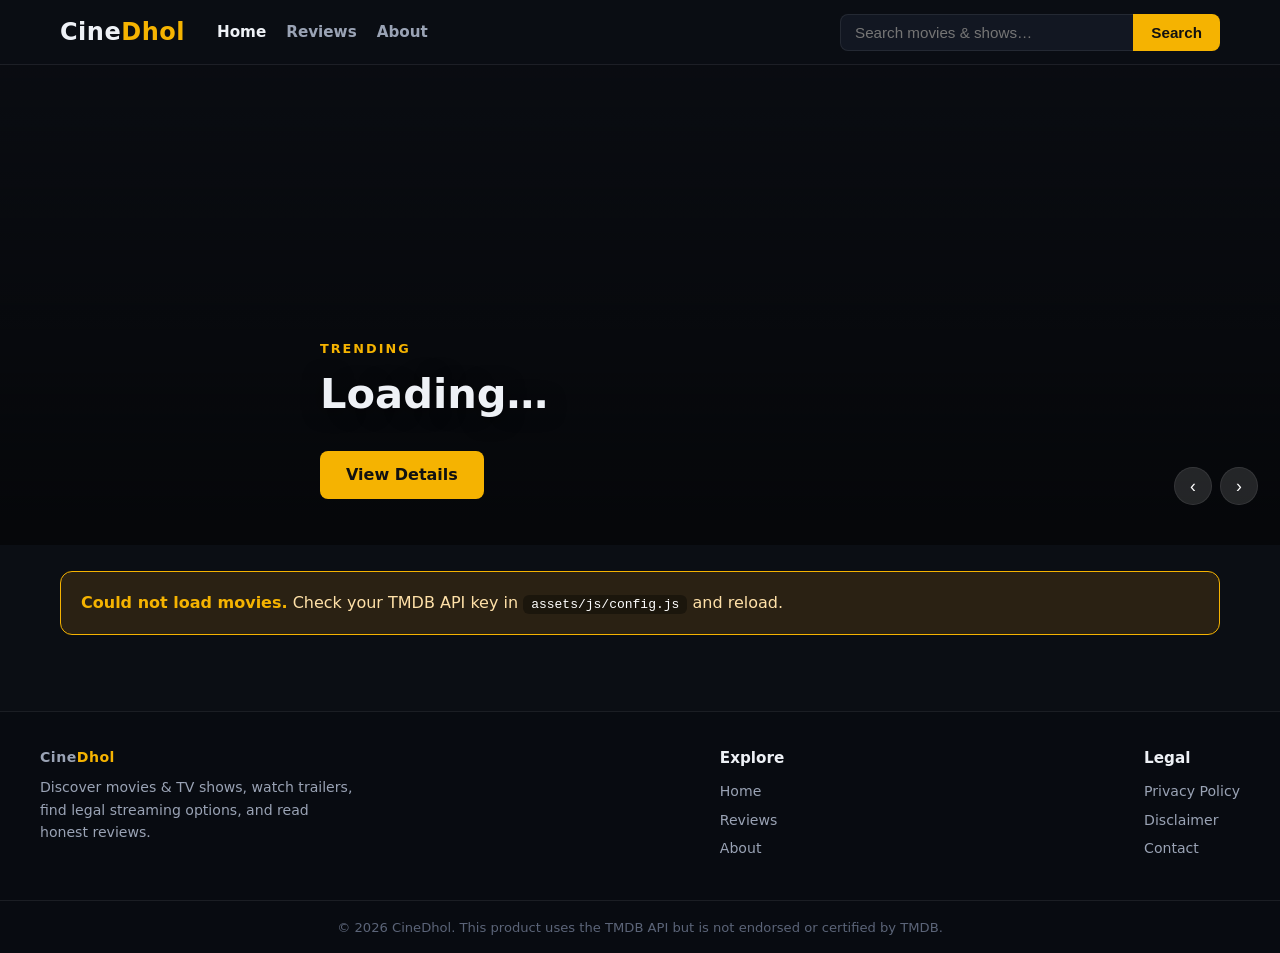
<file: index.html>
<!DOCTYPE html>
<html lang="en">
<head>
<meta charset="UTF-8">
<meta name="google-site-verification" content="7DjNSWPfqNYy4hD8La74cvABpgizbVOli7rJnPKUQVg">
<meta name="viewport" content="width=device-width, initial-scale=1.0">
<title>CineDhol — Discover Movies & Shows, Read Honest Reviews</title>
<meta name="description" content="CineDhol is your guide to movies and TV shows: trending titles, trailers, cast, where to watch legally, and honest spoiler-free reviews.">
<meta property="og:title" content="CineDhol — Discover Movies & Shows">
<meta property="og:description" content="Trending movies, trailers, cast info, legal streaming options and honest reviews.">
<meta property="og:type" content="website">
<link rel="stylesheet" href="assets/css/style.css">
<link rel="icon" href="assets/img/favicon.svg" type="image/svg+xml">
</head>
<body>

<header class="site">
  <div class="wrap nav">
    <a class="brand" href="index.html">Cine<span>Dhol</span></a>
    <nav class="nav-links">
      <a href="index.html">Home</a>
      <a href="reviews.html">Reviews</a>
      <a href="about.html">About</a>
    </nav>
    <form class="searchbox" id="searchForm" role="search">
      <input id="searchInput" type="search" placeholder="Search movies & shows…" aria-label="Search movies and shows">
      <button type="submit">Search</button>
    </form>
  </div>
</header>

<main>
  <section class="hero" id="hero">
    <div class="hero-bg"></div>
    <div class="wrap hero-inner">
      <div class="hero-kicker">Trending</div>
      <h1>Loading…</h1>
      <div class="hero-meta"></div>
      <p class="hero-desc"></p>
      <a class="btn hero-link" href="#">View Details</a>
    </div>
    <div class="hero-nav">
      <button class="hero-prev" aria-label="Previous">‹</button>
      <button class="hero-next" aria-label="Next">›</button>
    </div>
  </section>

  <div id="homeContent"></div>
</main>

<footer class="site">
  <div class="wrap foot">
    <div class="foot-brand">
      <a class="brand" href="index.html">Cine<span>Dhol</span></a>
      <p>Discover movies & TV shows, watch trailers, find legal streaming options, and read honest reviews.</p>
    </div>
    <div>
      <h4>Explore</h4>
      <a href="index.html">Home</a>
      <a href="reviews.html">Reviews</a>
      <a href="about.html">About</a>
    </div>
    <div>
      <h4>Legal</h4>
      <a href="privacy-policy.html">Privacy Policy</a>
      <a href="disclaimer.html">Disclaimer</a>
      <a href="contact.html">Contact</a>
    </div>
  </div>
  <div class="copy">© 2026 CineDhol. This product uses the TMDB API but is not endorsed or certified by TMDB.</div>
</footer>

<script src="assets/js/config.js"></script>
<script src="assets/js/app.js"></script>
<script src="assets/js/home.js"></script>
</body>
</html>
</file>
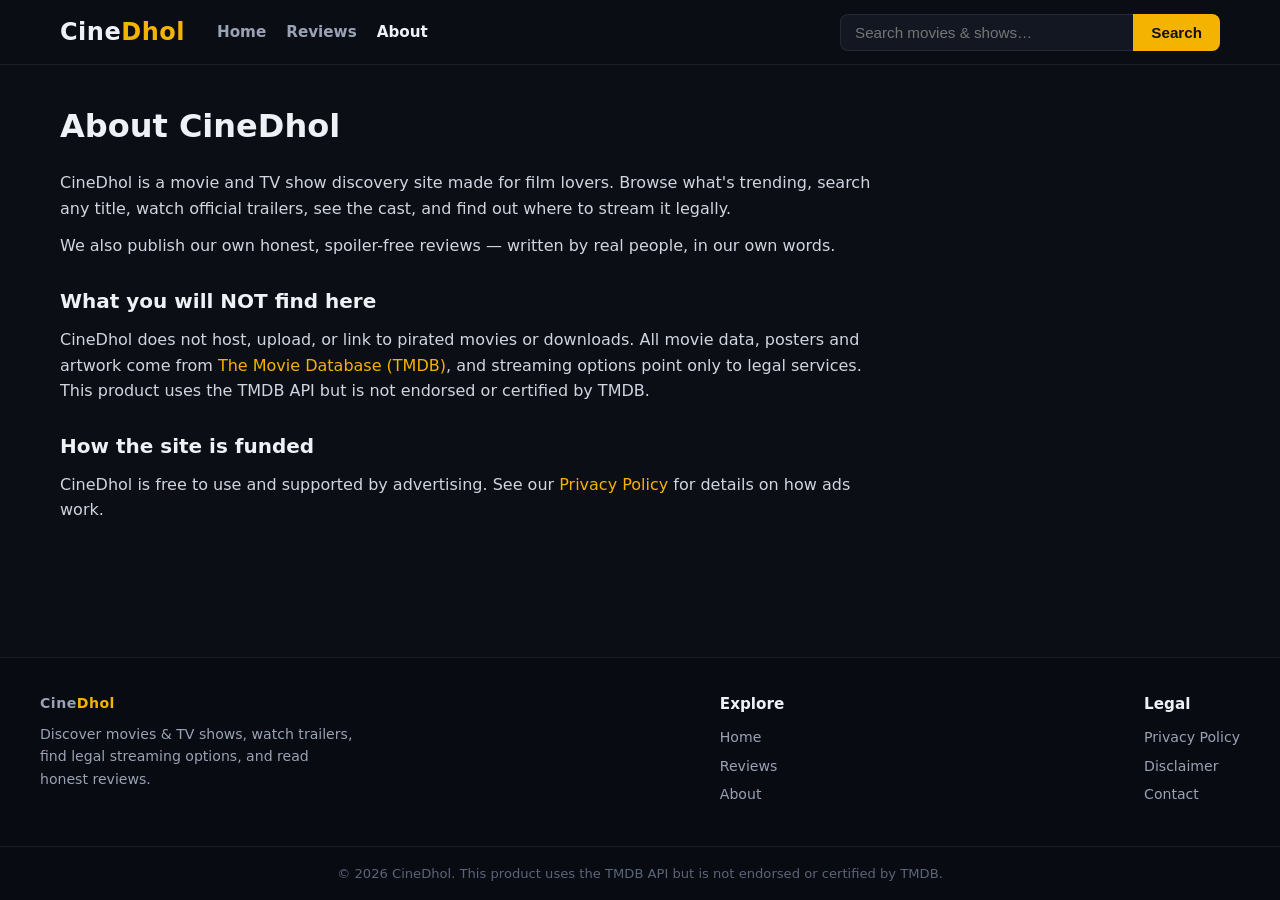
<file: about.html>
<!DOCTYPE html>
<html lang="en">
<head>
<meta charset="UTF-8">
<meta name="google-site-verification" content="7DjNSWPfqNYy4hD8La74cvABpgizbVOli7rJnPKUQVg">
<meta name="viewport" content="width=device-width, initial-scale=1.0">
<title>About — CineDhol</title>
<meta name="description" content="About CineDhol — a movie discovery and review site.">
<link rel="stylesheet" href="assets/css/style.css">
<link rel="icon" href="assets/img/favicon.svg" type="image/svg+xml">
</head>
<body>
<header class="site">
  <div class="wrap nav">
    <a class="brand" href="index.html">Cine<span>Dhol</span></a>
    <nav class="nav-links">
      <a href="index.html">Home</a>
      <a href="reviews.html">Reviews</a>
      <a href="about.html">About</a>
    </nav>
    <form class="searchbox" id="searchForm" role="search">
      <input id="searchInput" type="search" placeholder="Search movies & shows…" aria-label="Search movies and shows">
      <button type="submit">Search</button>
    </form>
  </div>
</header>
<main>
  <div class="wrap"><div class="page">
    <h1>About CineDhol</h1>
    <p>CineDhol is a movie and TV show discovery site made for film lovers. Browse what's trending, search any title, watch official trailers, see the cast, and find out where to stream it legally.</p>
    <p>We also publish our own honest, spoiler-free reviews — written by real people, in our own words.</p>
    <h2>What you will NOT find here</h2>
    <p>CineDhol does not host, upload, or link to pirated movies or downloads. All movie data, posters and artwork come from <a href="https://www.themoviedb.org/" rel="noopener">The Movie Database (TMDB)</a>, and streaming options point only to legal services. This product uses the TMDB API but is not endorsed or certified by TMDB.</p>
    <h2>How the site is funded</h2>
    <p>CineDhol is free to use and supported by advertising. See our <a href="privacy-policy.html">Privacy Policy</a> for details on how ads work.</p>
  </div></div>
</main>
<footer class="site">
  <div class="wrap foot">
    <div class="foot-brand">
      <a class="brand" href="index.html">Cine<span>Dhol</span></a>
      <p>Discover movies & TV shows, watch trailers, find legal streaming options, and read honest reviews.</p>
    </div>
    <div>
      <h4>Explore</h4>
      <a href="index.html">Home</a>
      <a href="reviews.html">Reviews</a>
      <a href="about.html">About</a>
    </div>
    <div>
      <h4>Legal</h4>
      <a href="privacy-policy.html">Privacy Policy</a>
      <a href="disclaimer.html">Disclaimer</a>
      <a href="contact.html">Contact</a>
    </div>
  </div>
  <div class="copy">© 2026 CineDhol. This product uses the TMDB API but is not endorsed or certified by TMDB.</div>
</footer>
<script src="assets/js/config.js"></script>
<script src="assets/js/app.js"></script>
<script>CD.initSearch("searchForm","searchInput");</script>
</body>
</html>
</file>
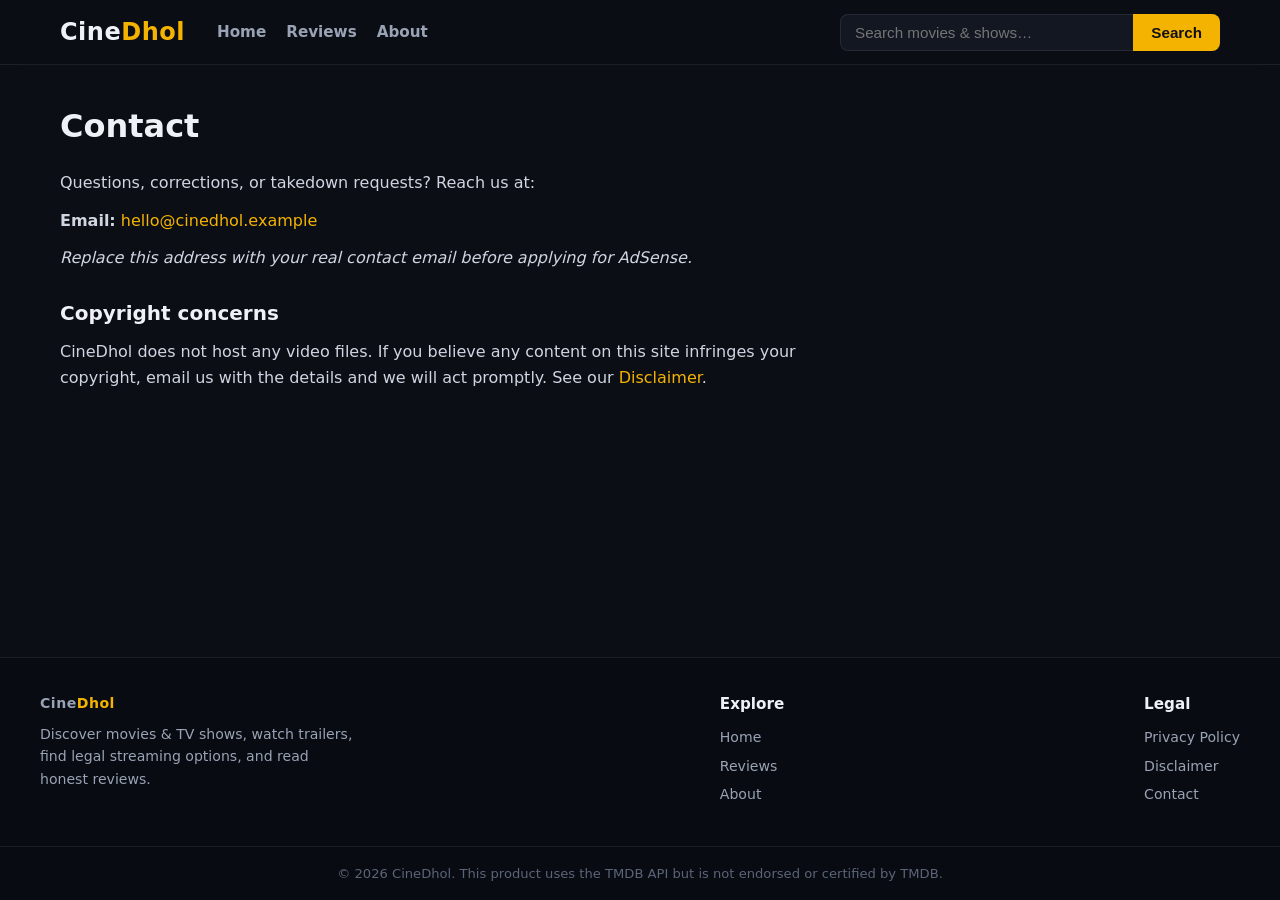
<file: contact.html>
<!DOCTYPE html>
<html lang="en">
<head>
<meta charset="UTF-8">
<meta name="google-site-verification" content="7DjNSWPfqNYy4hD8La74cvABpgizbVOli7rJnPKUQVg">
<meta name="viewport" content="width=device-width, initial-scale=1.0">
<title>Contact — CineDhol</title>
<meta name="description" content="Contact the CineDhol team.">
<link rel="stylesheet" href="assets/css/style.css">
<link rel="icon" href="assets/img/favicon.svg" type="image/svg+xml">
</head>
<body>
<header class="site">
  <div class="wrap nav">
    <a class="brand" href="index.html">Cine<span>Dhol</span></a>
    <nav class="nav-links">
      <a href="index.html">Home</a>
      <a href="reviews.html">Reviews</a>
      <a href="about.html">About</a>
    </nav>
    <form class="searchbox" id="searchForm" role="search">
      <input id="searchInput" type="search" placeholder="Search movies & shows…" aria-label="Search movies and shows">
      <button type="submit">Search</button>
    </form>
  </div>
</header>
<main>
  <div class="wrap"><div class="page">
    <h1>Contact</h1>
    <p>Questions, corrections, or takedown requests? Reach us at:</p>
    <p><strong>Email:</strong> <a href="mailto:hello@cinedhol.example">hello@cinedhol.example</a></p>
    <p><em>Replace this address with your real contact email before applying for AdSense.</em></p>
    <h2>Copyright concerns</h2>
    <p>CineDhol does not host any video files. If you believe any content on this site infringes your copyright, email us with the details and we will act promptly. See our <a href="disclaimer.html">Disclaimer</a>.</p>
  </div></div>
</main>
<footer class="site">
  <div class="wrap foot">
    <div class="foot-brand">
      <a class="brand" href="index.html">Cine<span>Dhol</span></a>
      <p>Discover movies & TV shows, watch trailers, find legal streaming options, and read honest reviews.</p>
    </div>
    <div>
      <h4>Explore</h4>
      <a href="index.html">Home</a>
      <a href="reviews.html">Reviews</a>
      <a href="about.html">About</a>
    </div>
    <div>
      <h4>Legal</h4>
      <a href="privacy-policy.html">Privacy Policy</a>
      <a href="disclaimer.html">Disclaimer</a>
      <a href="contact.html">Contact</a>
    </div>
  </div>
  <div class="copy">© 2026 CineDhol. This product uses the TMDB API but is not endorsed or certified by TMDB.</div>
</footer>
<script src="assets/js/config.js"></script>
<script src="assets/js/app.js"></script>
<script>CD.initSearch("searchForm","searchInput");</script>
</body>
</html>
</file>
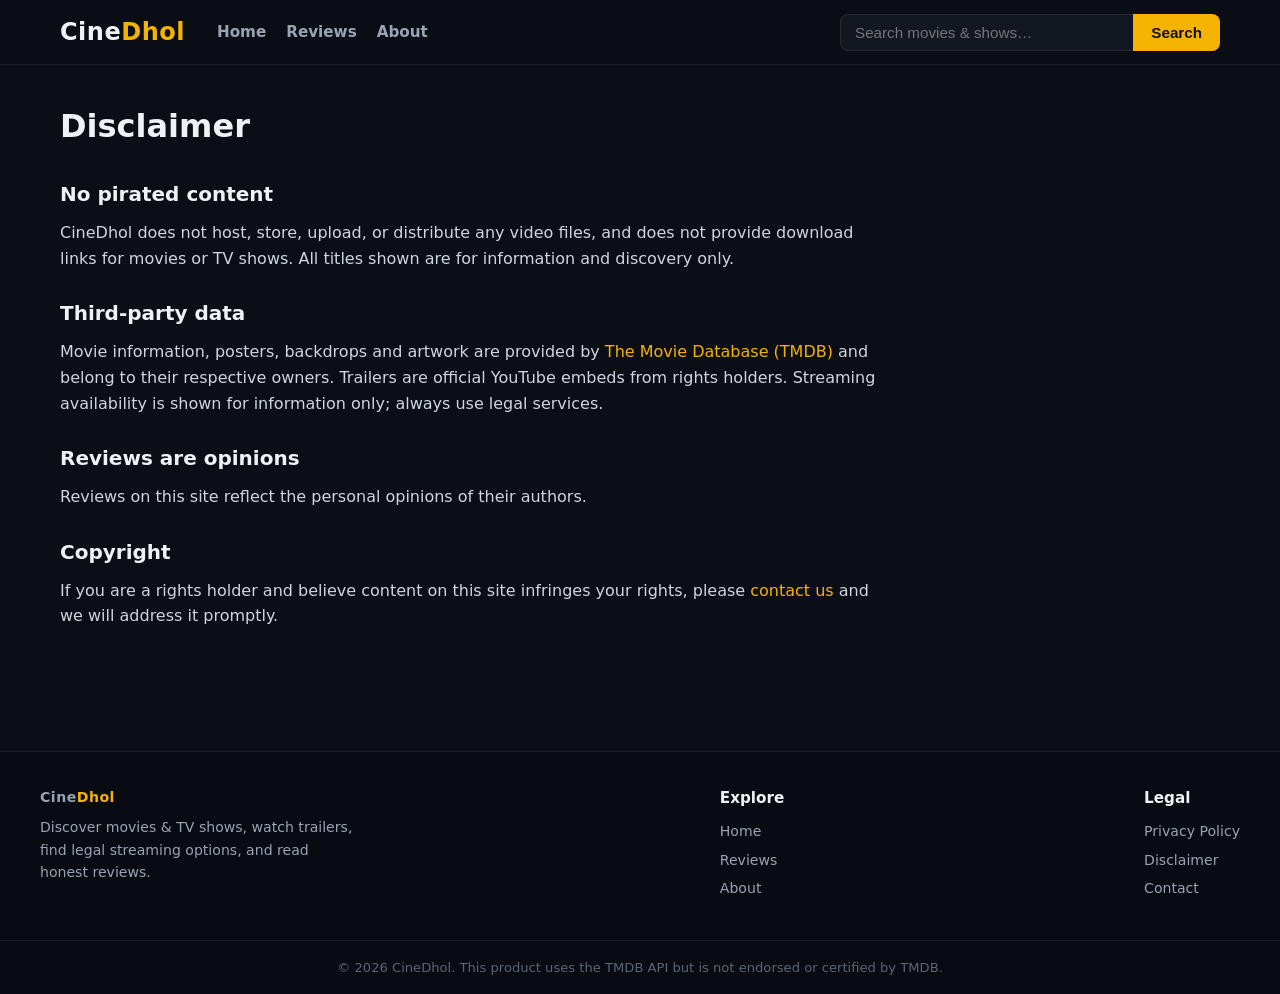
<file: disclaimer.html>
<!DOCTYPE html>
<html lang="en">
<head>
<meta charset="UTF-8">
<meta name="google-site-verification" content="7DjNSWPfqNYy4hD8La74cvABpgizbVOli7rJnPKUQVg">
<meta name="viewport" content="width=device-width, initial-scale=1.0">
<title>Disclaimer — CineDhol</title>
<meta name="description" content="CineDhol disclaimer.">
<link rel="stylesheet" href="assets/css/style.css">
<link rel="icon" href="assets/img/favicon.svg" type="image/svg+xml">
</head>
<body>
<header class="site">
  <div class="wrap nav">
    <a class="brand" href="index.html">Cine<span>Dhol</span></a>
    <nav class="nav-links">
      <a href="index.html">Home</a>
      <a href="reviews.html">Reviews</a>
      <a href="about.html">About</a>
    </nav>
    <form class="searchbox" id="searchForm" role="search">
      <input id="searchInput" type="search" placeholder="Search movies & shows…" aria-label="Search movies and shows">
      <button type="submit">Search</button>
    </form>
  </div>
</header>
<main>
  <div class="wrap"><div class="page">
    <h1>Disclaimer</h1>
    <h2>No pirated content</h2>
    <p>CineDhol does not host, store, upload, or distribute any video files, and does not provide download links for movies or TV shows. All titles shown are for information and discovery only.</p>
    <h2>Third-party data</h2>
    <p>Movie information, posters, backdrops and artwork are provided by <a href="https://www.themoviedb.org/" rel="noopener">The Movie Database (TMDB)</a> and belong to their respective owners. Trailers are official YouTube embeds from rights holders. Streaming availability is shown for information only; always use legal services.</p>
    <h2>Reviews are opinions</h2>
    <p>Reviews on this site reflect the personal opinions of their authors.</p>
    <h2>Copyright</h2>
    <p>If you are a rights holder and believe content on this site infringes your rights, please <a href="contact.html">contact us</a> and we will address it promptly.</p>
  </div></div>
</main>
<footer class="site">
  <div class="wrap foot">
    <div class="foot-brand">
      <a class="brand" href="index.html">Cine<span>Dhol</span></a>
      <p>Discover movies & TV shows, watch trailers, find legal streaming options, and read honest reviews.</p>
    </div>
    <div>
      <h4>Explore</h4>
      <a href="index.html">Home</a>
      <a href="reviews.html">Reviews</a>
      <a href="about.html">About</a>
    </div>
    <div>
      <h4>Legal</h4>
      <a href="privacy-policy.html">Privacy Policy</a>
      <a href="disclaimer.html">Disclaimer</a>
      <a href="contact.html">Contact</a>
    </div>
  </div>
  <div class="copy">© 2026 CineDhol. This product uses the TMDB API but is not endorsed or certified by TMDB.</div>
</footer>
<script src="assets/js/config.js"></script>
<script src="assets/js/app.js"></script>
<script>CD.initSearch("searchForm","searchInput");</script>
</body>
</html>
</file>
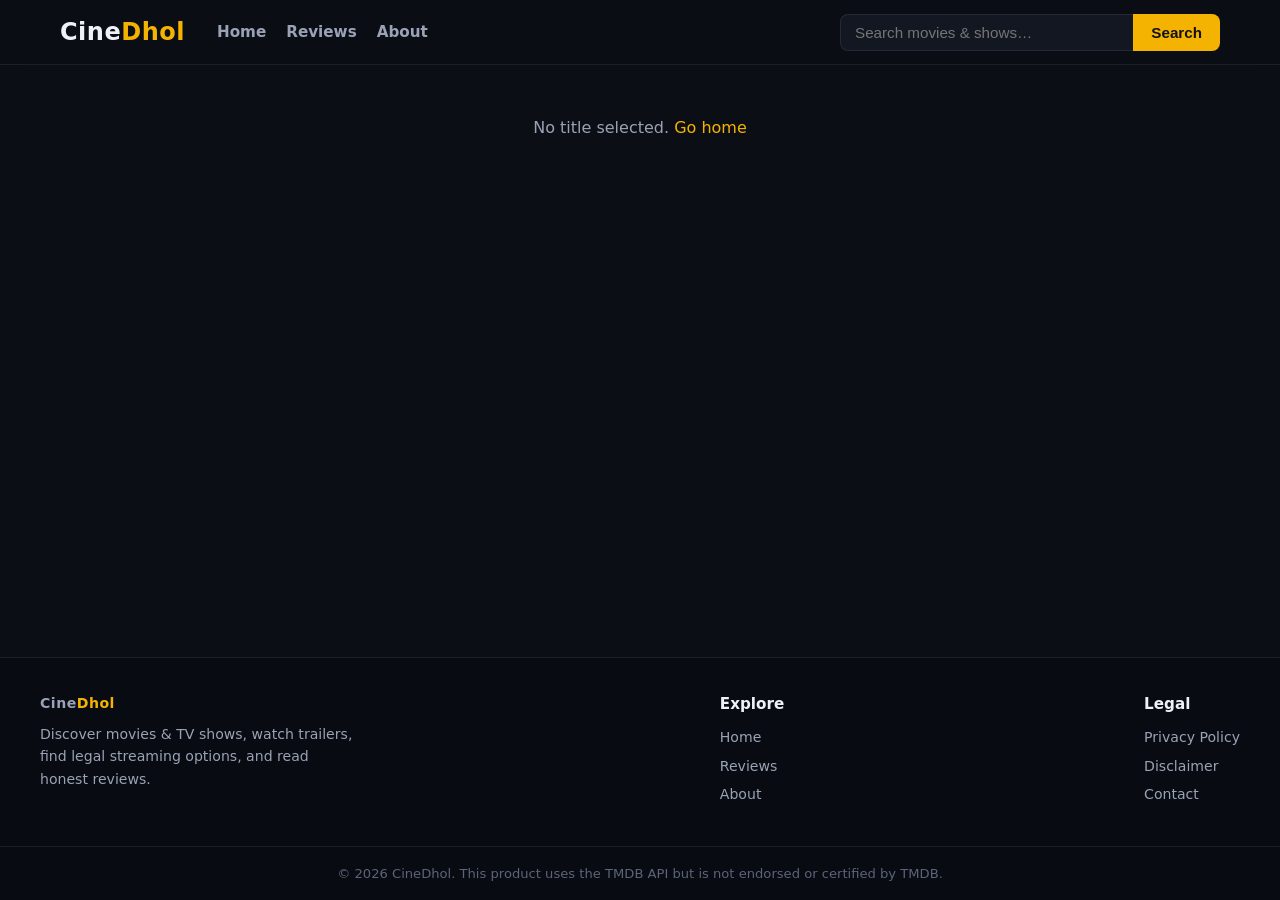
<file: movie.html>
<!DOCTYPE html>
<html lang="en">
<head>
<meta charset="UTF-8">
<meta name="google-site-verification" content="7DjNSWPfqNYy4hD8La74cvABpgizbVOli7rJnPKUQVg">
<meta name="viewport" content="width=device-width, initial-scale=1.0">
<title>Title — CineDhol</title>
<meta name="description" content="Movie details, trailer, cast and legal streaming options on CineDhol.">
<link rel="stylesheet" href="assets/css/style.css">
<link rel="icon" href="assets/img/favicon.svg" type="image/svg+xml">
</head>
<body>

<header class="site">
  <div class="wrap nav">
    <a class="brand" href="index.html">Cine<span>Dhol</span></a>
    <nav class="nav-links">
      <a href="index.html">Home</a>
      <a href="reviews.html">Reviews</a>
      <a href="about.html">About</a>
    </nav>
    <form class="searchbox" id="searchForm" role="search">
      <input id="searchInput" type="search" placeholder="Search movies & shows…" aria-label="Search movies and shows">
      <button type="submit">Search</button>
    </form>
  </div>
</header>

<main id="detailContent"></main>

<footer class="site">
  <div class="wrap foot">
    <div class="foot-brand">
      <a class="brand" href="index.html">Cine<span>Dhol</span></a>
      <p>Discover movies & TV shows, watch trailers, find legal streaming options, and read honest reviews.</p>
    </div>
    <div>
      <h4>Explore</h4>
      <a href="index.html">Home</a>
      <a href="reviews.html">Reviews</a>
      <a href="about.html">About</a>
    </div>
    <div>
      <h4>Legal</h4>
      <a href="privacy-policy.html">Privacy Policy</a>
      <a href="disclaimer.html">Disclaimer</a>
      <a href="contact.html">Contact</a>
    </div>
  </div>
  <div class="copy">© 2026 CineDhol. This product uses the TMDB API but is not endorsed or certified by TMDB.</div>
</footer>

<script src="assets/js/config.js"></script>
<script src="assets/js/app.js"></script>
<script src="assets/js/movie.js"></script>
</body>
</html>
</file>
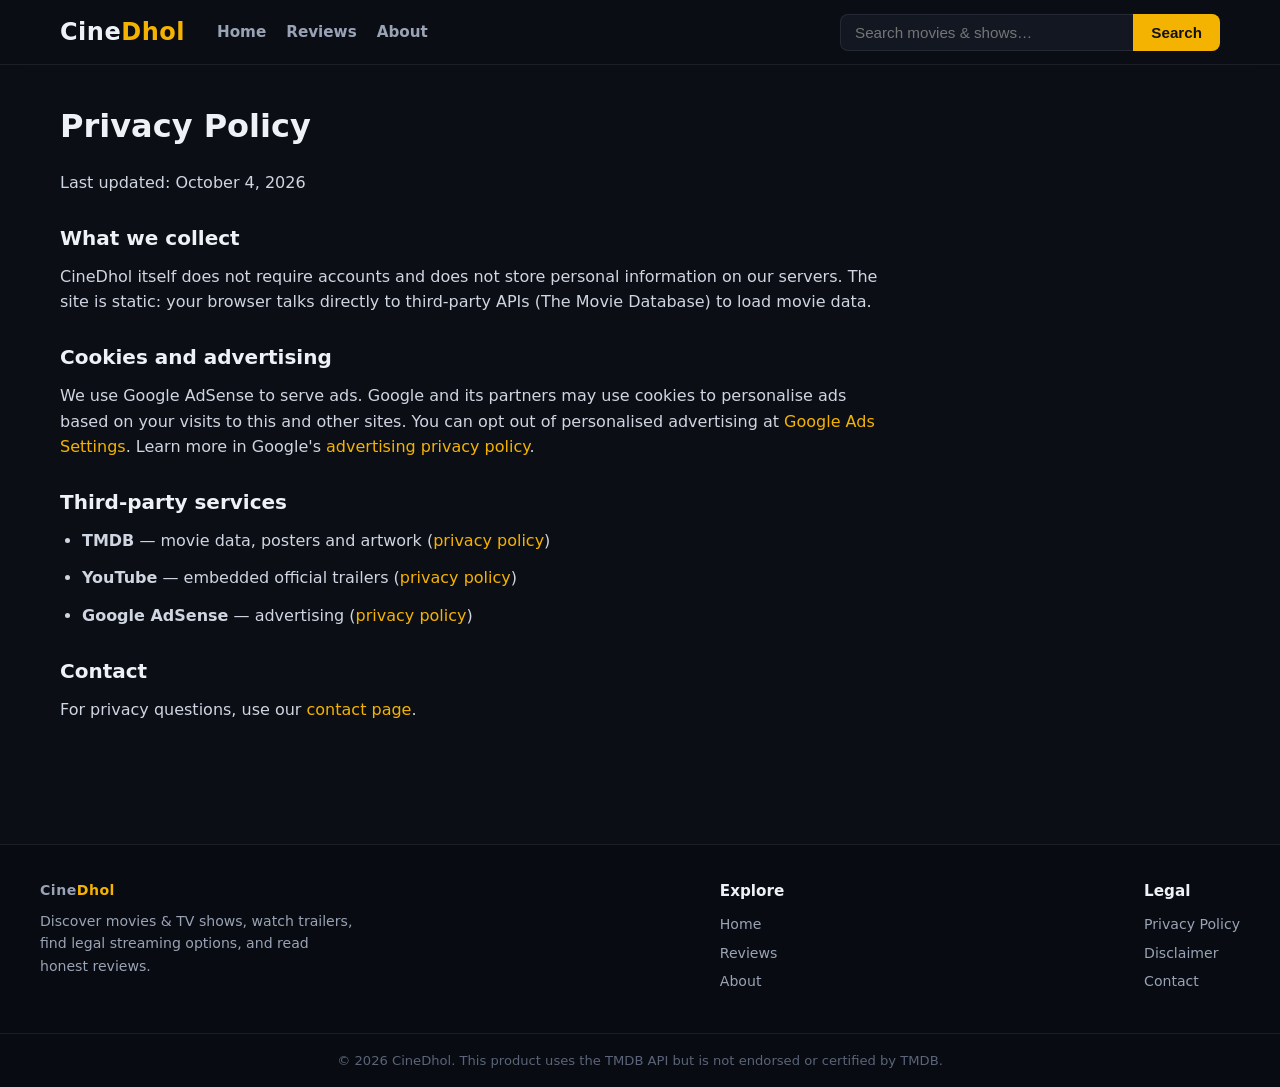
<file: privacy-policy.html>
<!DOCTYPE html>
<html lang="en">
<head>
<meta charset="UTF-8">
<meta name="google-site-verification" content="7DjNSWPfqNYy4hD8La74cvABpgizbVOli7rJnPKUQVg">
<meta name="viewport" content="width=device-width, initial-scale=1.0">
<title>Privacy Policy — CineDhol</title>
<meta name="description" content="CineDhol privacy policy.">
<link rel="stylesheet" href="assets/css/style.css">
<link rel="icon" href="assets/img/favicon.svg" type="image/svg+xml">
</head>
<body>
<header class="site">
  <div class="wrap nav">
    <a class="brand" href="index.html">Cine<span>Dhol</span></a>
    <nav class="nav-links">
      <a href="index.html">Home</a>
      <a href="reviews.html">Reviews</a>
      <a href="about.html">About</a>
    </nav>
    <form class="searchbox" id="searchForm" role="search">
      <input id="searchInput" type="search" placeholder="Search movies & shows…" aria-label="Search movies and shows">
      <button type="submit">Search</button>
    </form>
  </div>
</header>
<main>
  <div class="wrap"><div class="page">
    <h1>Privacy Policy</h1>
    <p>Last updated: October 4, 2026</p>
    <h2>What we collect</h2>
    <p>CineDhol itself does not require accounts and does not store personal information on our servers. The site is static: your browser talks directly to third-party APIs (The Movie Database) to load movie data.</p>
    <h2>Cookies and advertising</h2>
    <p>We use Google AdSense to serve ads. Google and its partners may use cookies to personalise ads based on your visits to this and other sites. You can opt out of personalised advertising at <a href="https://www.google.com/settings/ads" rel="noopener">Google Ads Settings</a>. Learn more in Google's <a href="https://policies.google.com/technologies/ads" rel="noopener">advertising privacy policy</a>.</p>
    <h2>Third-party services</h2>
    <ul>
      <li><strong>TMDB</strong> — movie data, posters and artwork (<a href="https://www.themoviedb.org/privacy-policy" rel="noopener">privacy policy</a>)</li>
      <li><strong>YouTube</strong> — embedded official trailers (<a href="https://policies.google.com/privacy" rel="noopener">privacy policy</a>)</li>
      <li><strong>Google AdSense</strong> — advertising (<a href="https://policies.google.com/privacy" rel="noopener">privacy policy</a>)</li>
    </ul>
    <h2>Contact</h2>
    <p>For privacy questions, use our <a href="contact.html">contact page</a>.</p>
  </div></div>
</main>
<footer class="site">
  <div class="wrap foot">
    <div class="foot-brand">
      <a class="brand" href="index.html">Cine<span>Dhol</span></a>
      <p>Discover movies & TV shows, watch trailers, find legal streaming options, and read honest reviews.</p>
    </div>
    <div>
      <h4>Explore</h4>
      <a href="index.html">Home</a>
      <a href="reviews.html">Reviews</a>
      <a href="about.html">About</a>
    </div>
    <div>
      <h4>Legal</h4>
      <a href="privacy-policy.html">Privacy Policy</a>
      <a href="disclaimer.html">Disclaimer</a>
      <a href="contact.html">Contact</a>
    </div>
  </div>
  <div class="copy">© 2026 CineDhol. This product uses the TMDB API but is not endorsed or certified by TMDB.</div>
</footer>
<script src="assets/js/config.js"></script>
<script src="assets/js/app.js"></script>
<script>CD.initSearch("searchForm","searchInput");</script>
</body>
</html>
</file>
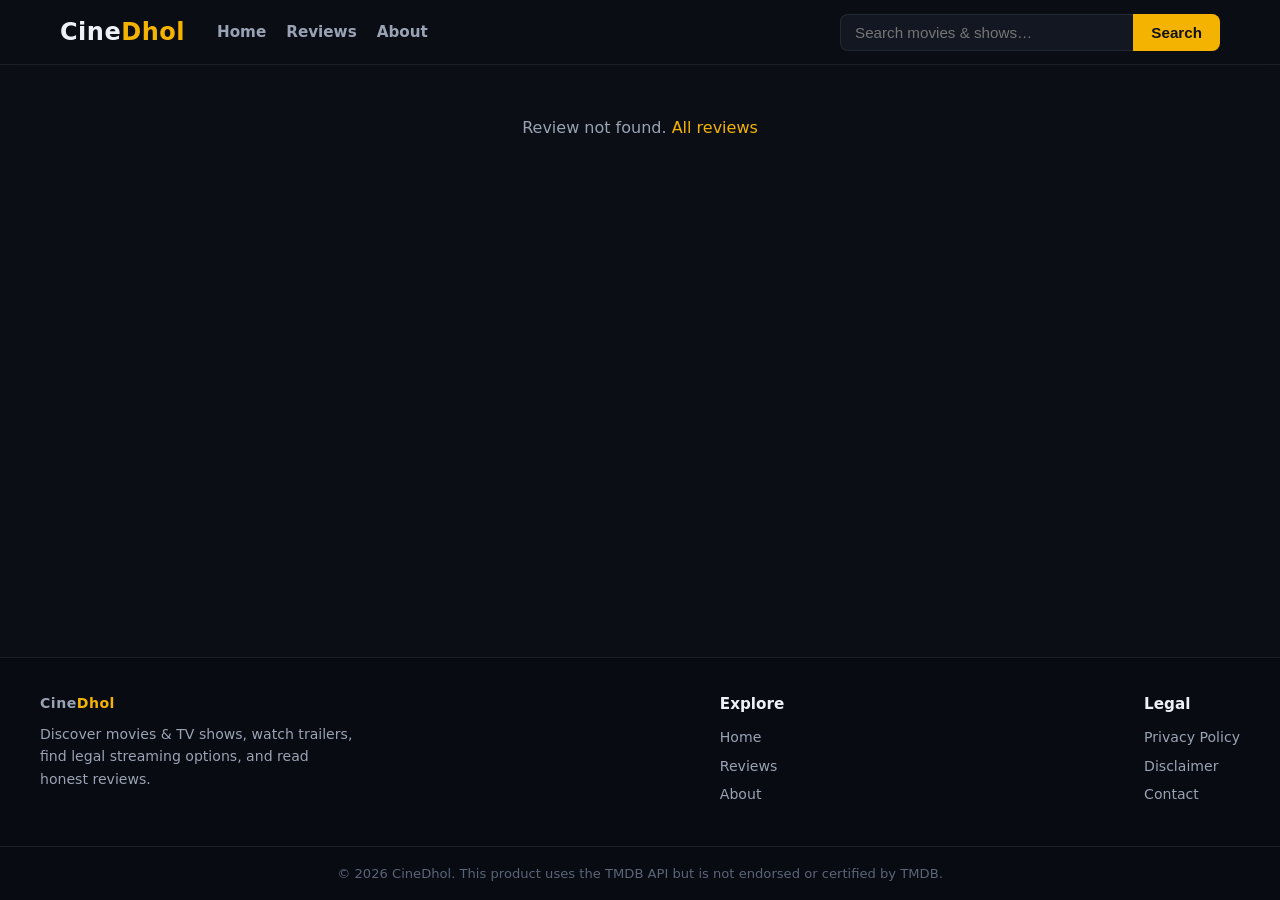
<file: review.html>
<!DOCTYPE html>
<html lang="en">
<head>
<meta charset="UTF-8">
<meta name="google-site-verification" content="7DjNSWPfqNYy4hD8La74cvABpgizbVOli7rJnPKUQVg">
<meta name="viewport" content="width=device-width, initial-scale=1.0">
<title>Review — CineDhol</title>
<meta name="description" content="A CineDhol movie review.">
<link rel="stylesheet" href="assets/css/style.css">
<link rel="icon" href="assets/img/favicon.svg" type="image/svg+xml">
</head>
<body>

<header class="site">
  <div class="wrap nav">
    <a class="brand" href="index.html">Cine<span>Dhol</span></a>
    <nav class="nav-links">
      <a href="index.html">Home</a>
      <a href="reviews.html">Reviews</a>
      <a href="about.html">About</a>
    </nav>
    <form class="searchbox" id="searchForm" role="search">
      <input id="searchInput" type="search" placeholder="Search movies & shows…" aria-label="Search movies and shows">
      <button type="submit">Search</button>
    </form>
  </div>
</header>

<main id="reviewContent"></main>

<footer class="site">
  <div class="wrap foot">
    <div class="foot-brand">
      <a class="brand" href="index.html">Cine<span>Dhol</span></a>
      <p>Discover movies & TV shows, watch trailers, find legal streaming options, and read honest reviews.</p>
    </div>
    <div>
      <h4>Explore</h4>
      <a href="index.html">Home</a>
      <a href="reviews.html">Reviews</a>
      <a href="about.html">About</a>
    </div>
    <div>
      <h4>Legal</h4>
      <a href="privacy-policy.html">Privacy Policy</a>
      <a href="disclaimer.html">Disclaimer</a>
      <a href="contact.html">Contact</a>
    </div>
  </div>
  <div class="copy">© 2026 CineDhol. This product uses the TMDB API but is not endorsed or certified by TMDB.</div>
</footer>

<script src="assets/js/config.js"></script>
<script src="assets/js/app.js"></script>
<script src="assets/js/reviews-data.js"></script>
<script src="assets/js/review-page.js"></script>
</body>
</html>
</file>
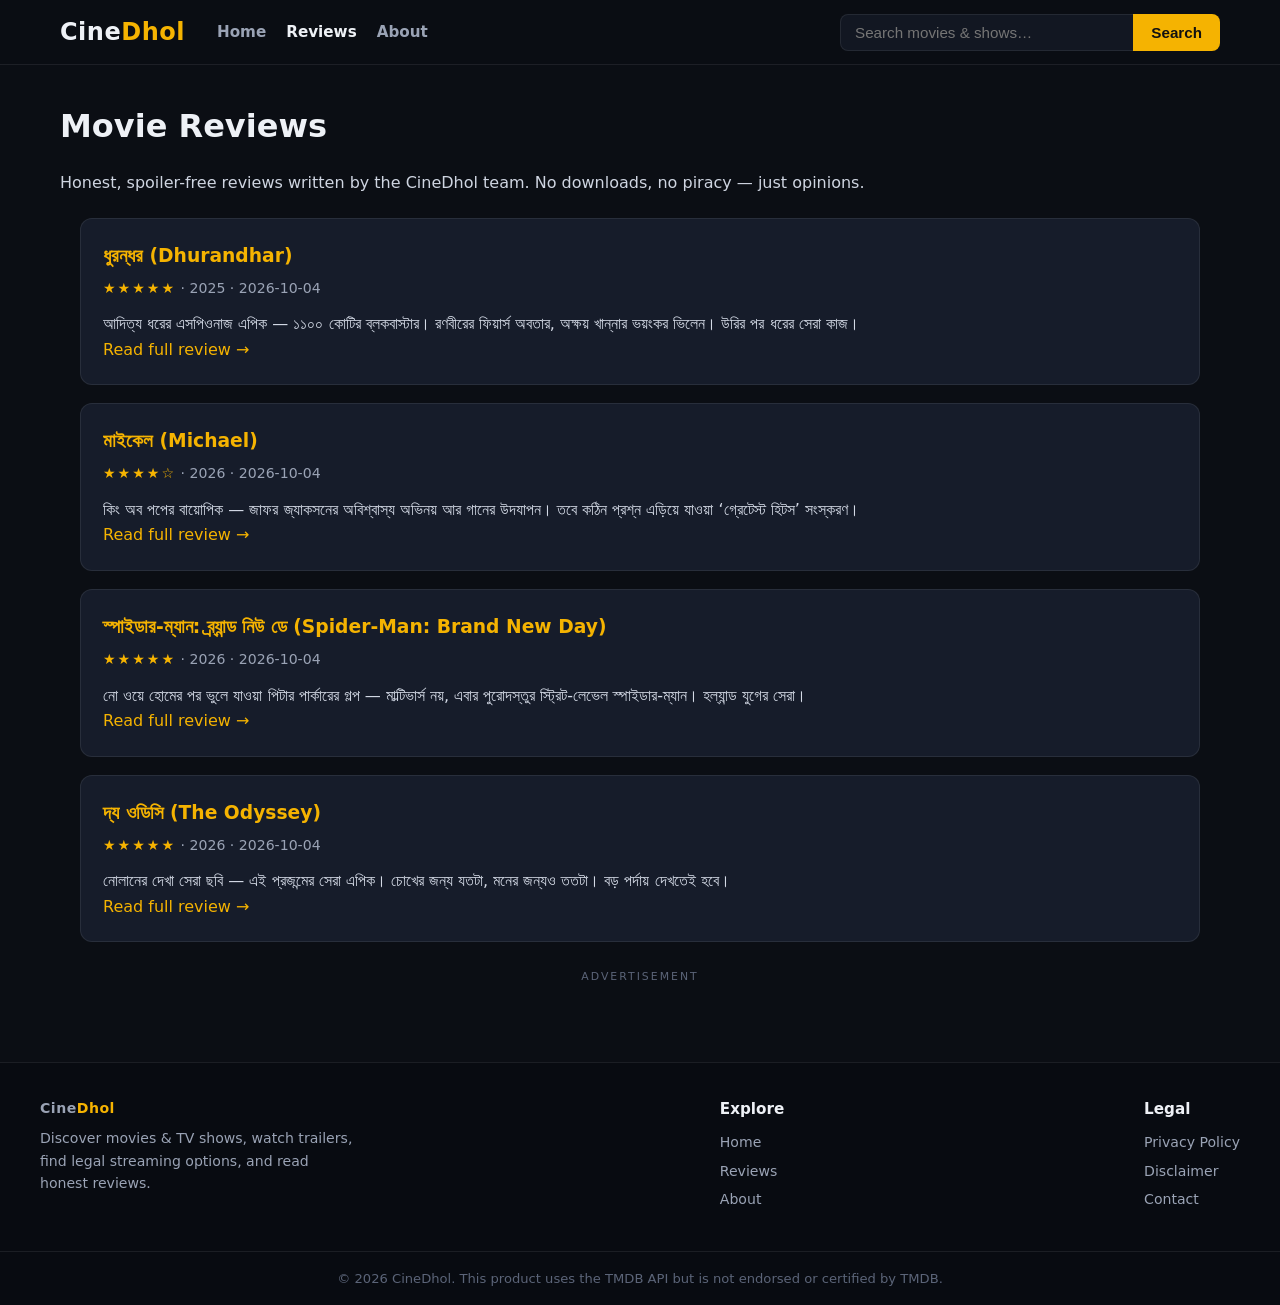
<file: reviews.html>
<!DOCTYPE html>
<html lang="en">
<head>
<meta charset="UTF-8">
<meta name="google-site-verification" content="7DjNSWPfqNYy4hD8La74cvABpgizbVOli7rJnPKUQVg">
<meta name="viewport" content="width=device-width, initial-scale=1.0">
<title>Movie Reviews — CineDhol</title>
<meta name="description" content="Honest, spoiler-free movie and TV show reviews by the CineDhol team.">
<link rel="stylesheet" href="assets/css/style.css">
<link rel="icon" href="assets/img/favicon.svg" type="image/svg+xml">
</head>
<body>

<header class="site">
  <div class="wrap nav">
    <a class="brand" href="index.html">Cine<span>Dhol</span></a>
    <nav class="nav-links">
      <a href="index.html">Home</a>
      <a href="reviews.html">Reviews</a>
      <a href="about.html">About</a>
    </nav>
    <form class="searchbox" id="searchForm" role="search">
      <input id="searchInput" type="search" placeholder="Search movies & shows…" aria-label="Search movies and shows">
      <button type="submit">Search</button>
    </form>
  </div>
</header>

<main id="reviewsContent"></main>

<footer class="site">
  <div class="wrap foot">
    <div class="foot-brand">
      <a class="brand" href="index.html">Cine<span>Dhol</span></a>
      <p>Discover movies & TV shows, watch trailers, find legal streaming options, and read honest reviews.</p>
    </div>
    <div>
      <h4>Explore</h4>
      <a href="index.html">Home</a>
      <a href="reviews.html">Reviews</a>
      <a href="about.html">About</a>
    </div>
    <div>
      <h4>Legal</h4>
      <a href="privacy-policy.html">Privacy Policy</a>
      <a href="disclaimer.html">Disclaimer</a>
      <a href="contact.html">Contact</a>
    </div>
  </div>
  <div class="copy">© 2026 CineDhol. This product uses the TMDB API but is not endorsed or certified by TMDB.</div>
</footer>

<script src="assets/js/config.js"></script>
<script src="assets/js/app.js"></script>
<script src="assets/js/reviews-data.js"></script>
<script src="assets/js/reviews.js"></script>
</body>
</html>
</file>
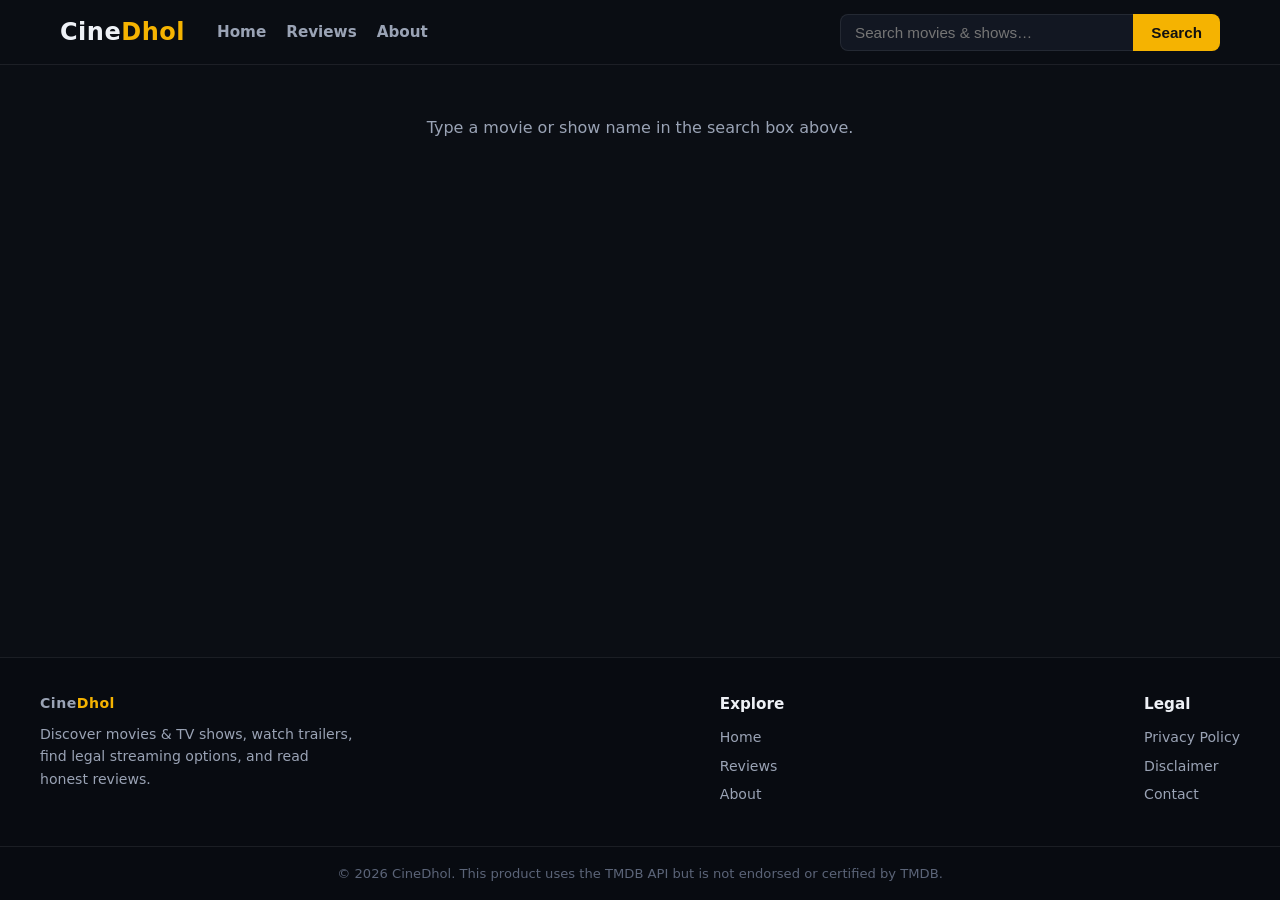
<file: search.html>
<!DOCTYPE html>
<html lang="en">
<head>
<meta charset="UTF-8">
<meta name="google-site-verification" content="7DjNSWPfqNYy4hD8La74cvABpgizbVOli7rJnPKUQVg">
<meta name="viewport" content="width=device-width, initial-scale=1.0">
<title>Search — CineDhol</title>
<meta name="description" content="Search movies and TV shows on CineDhol.">
<link rel="stylesheet" href="assets/css/style.css">
<link rel="icon" href="assets/img/favicon.svg" type="image/svg+xml">
</head>
<body>

<header class="site">
  <div class="wrap nav">
    <a class="brand" href="index.html">Cine<span>Dhol</span></a>
    <nav class="nav-links">
      <a href="index.html">Home</a>
      <a href="reviews.html">Reviews</a>
      <a href="about.html">About</a>
    </nav>
    <form class="searchbox" id="searchForm" role="search">
      <input id="searchInput" type="search" placeholder="Search movies & shows…" aria-label="Search movies and shows">
      <button type="submit">Search</button>
    </form>
  </div>
</header>

<main id="searchContent"></main>

<footer class="site">
  <div class="wrap foot">
    <div class="foot-brand">
      <a class="brand" href="index.html">Cine<span>Dhol</span></a>
      <p>Discover movies & TV shows, watch trailers, find legal streaming options, and read honest reviews.</p>
    </div>
    <div>
      <h4>Explore</h4>
      <a href="index.html">Home</a>
      <a href="reviews.html">Reviews</a>
      <a href="about.html">About</a>
    </div>
    <div>
      <h4>Legal</h4>
      <a href="privacy-policy.html">Privacy Policy</a>
      <a href="disclaimer.html">Disclaimer</a>
      <a href="contact.html">Contact</a>
    </div>
  </div>
  <div class="copy">© 2026 CineDhol. This product uses the TMDB API but is not endorsed or certified by TMDB.</div>
</footer>

<script src="assets/js/config.js"></script>
<script src="assets/js/app.js"></script>
<script src="assets/js/search-page.js"></script>
</body>
</html>
</file>
<file: assets/css/style.css>
/* CineDhol — dark cinematic theme */
:root{
  --bg:#0b0e14;
  --bg-soft:#121722;
  --bg-card:#161c2a;
  --text:#eef1f6;
  --muted:#9aa3b5;
  --accent:#f5b301;          /* dhol gold */
  --accent-2:#e63946;        /* cinema red */
  --line:rgba(255,255,255,.08);
  --radius:12px;
  --max:1200px;
  --shadow:0 10px 30px rgba(0,0,0,.45);
}
*{box-sizing:border-box;margin:0;padding:0}
html{scroll-behavior:smooth}
body{
  background:var(--bg);
  color:var(--text);
  font-family:"Inter","Segoe UI",system-ui,-apple-system,sans-serif;
  line-height:1.6;
  min-height:100vh;
  display:flex;
  flex-direction:column;
}
a{color:var(--accent);text-decoration:none}
a:hover{text-decoration:underline}
img{display:block;max-width:100%}
.wrap{max-width:var(--max);margin:0 auto;padding:0 20px;width:100%}
main{flex:1}

/* ---------- header ---------- */
header.site{
  position:sticky;top:0;z-index:50;
  background:rgba(11,14,20,.92);
  backdrop-filter:blur(10px);
  border-bottom:1px solid var(--line);
}
.nav{display:flex;align-items:center;gap:26px;height:64px}
.brand{font-size:1.5rem;font-weight:800;letter-spacing:.5px;color:var(--text);white-space:nowrap}
.brand span{color:var(--accent)}
.brand:hover{text-decoration:none}
.nav-links{display:flex;gap:20px;margin-left:6px}
.nav-links a{color:var(--muted);font-weight:600;font-size:.95rem}
.nav-links a:hover,.nav-links a.active{color:var(--text);text-decoration:none}
.searchbox{margin-left:auto;display:flex;gap:0;flex:1;max-width:380px}
.searchbox input{
  flex:1;background:var(--bg-soft);border:1px solid var(--line);
  border-right:0;color:var(--text);padding:9px 14px;border-radius:8px 0 0 8px;
  font-size:.95rem;outline:none;
}
.searchbox input:focus{border-color:var(--accent)}
.searchbox button{
  background:var(--accent);border:0;color:#111;font-weight:700;
  padding:0 18px;border-radius:0 8px 8px 0;cursor:pointer;font-size:.95rem;
}
.searchbox button:hover{background:#ffc933}

/* ---------- hero ---------- */
.hero{position:relative;min-height:480px;display:flex;align-items:flex-end;overflow:hidden}
.hero-bg{position:absolute;inset:0;background-size:cover;background-position:center 20%;filter:brightness(.5)}
.hero-bg::after{content:"";position:absolute;inset:0;background:linear-gradient(180deg,rgba(11,14,20,.25),var(--bg) 96%)}
.hero-inner{position:relative;z-index:2;padding:60px 0 46px;max-width:640px}
.hero-kicker{color:var(--accent);font-weight:700;letter-spacing:2px;font-size:.8rem;text-transform:uppercase;margin-bottom:10px}
.hero h1{font-size:2.6rem;line-height:1.15;margin-bottom:12px;text-shadow:0 2px 20px rgba(0,0,0,.6)}
.hero p{color:#cfd5e1;margin-bottom:20px;font-size:1.05rem}
.hero-meta{display:flex;gap:14px;align-items:center;margin-bottom:22px;color:var(--muted);font-size:.95rem}
.btn{display:inline-block;background:var(--accent);color:#111;font-weight:700;padding:11px 26px;border-radius:8px;border:0;cursor:pointer;font-size:1rem}
.btn:hover{background:#ffc933;text-decoration:none}
.btn.ghost{background:rgba(255,255,255,.1);color:var(--text);border:1px solid var(--line)}
.btn.ghost:hover{background:rgba(255,255,255,.18)}
.hero-nav{position:absolute;z-index:3;right:22px;bottom:40px;display:flex;gap:8px}
.hero-nav button{background:rgba(255,255,255,.12);border:1px solid var(--line);color:#fff;width:38px;height:38px;border-radius:50%;cursor:pointer;font-size:1.1rem}
.hero-nav button:hover{background:var(--accent);color:#111}

/* ---------- sections / rows ---------- */
.section{margin:38px 0}
.section-head{display:flex;align-items:baseline;justify-content:space-between;margin-bottom:16px}
.section-head h2{font-size:1.4rem}
.section-head a{font-size:.9rem;color:var(--muted)}
.row{display:grid;grid-auto-flow:column;grid-auto-columns:160px;gap:14px;overflow-x:auto;padding-bottom:10px;scroll-snap-type:x mandatory}
.row::-webkit-scrollbar{height:8px}
.row::-webkit-scrollbar-thumb{background:#2a3348;border-radius:4px}
.grid{display:grid;grid-template-columns:repeat(auto-fill,minmax(160px,1fr));gap:16px}
.card{
  background:var(--bg-card);border:1px solid var(--line);border-radius:var(--radius);
  overflow:hidden;transition:transform .18s ease,box-shadow .18s ease;scroll-snap-align:start;
}
.card:hover{transform:translateY(-4px);box-shadow:var(--shadow);text-decoration:none}
.card img{width:100%;aspect-ratio:2/3;object-fit:cover;background:#0e1320}
.card-body{padding:10px 12px 12px}
.card-title{font-size:.9rem;font-weight:600;color:var(--text);line-height:1.35;
  display:-webkit-box;-webkit-line-clamp:2;-webkit-box-orient:vertical;overflow:hidden;min-height:2.4em}
.card:hover .card-title{color:var(--accent)}
.card-sub{display:flex;justify-content:space-between;color:var(--muted);font-size:.8rem;margin-top:6px}
.rating{color:var(--accent);font-weight:700}

/* ---------- genre chips ---------- */
.chips{display:flex;gap:10px;flex-wrap:wrap;margin-bottom:18px}
.chip{background:var(--bg-soft);border:1px solid var(--line);color:var(--muted);
  padding:8px 16px;border-radius:999px;cursor:pointer;font-size:.9rem;font-weight:600}
.chip:hover{color:var(--text);border-color:var(--accent)}
.chip.active{background:var(--accent);color:#111;border-color:var(--accent)}

/* ---------- movie detail ---------- */
.detail-hero{position:relative;overflow:hidden}
.detail-bg{position:absolute;inset:0;background-size:cover;background-position:center 25%;filter:brightness(.35)}
.detail-bg::after{content:"";position:absolute;inset:0;background:linear-gradient(180deg,rgba(11,14,20,.3),var(--bg) 95%)}
.detail-inner{position:relative;z-index:2;display:flex;gap:28px;padding:44px 0}
.poster{width:260px;flex-shrink:0;border-radius:var(--radius);box-shadow:var(--shadow);border:1px solid var(--line)}
.detail-info h1{font-size:2.2rem;margin-bottom:8px}
.tagline{color:var(--muted);font-style:italic;margin-bottom:14px}
.meta-row{display:flex;flex-wrap:wrap;gap:10px 18px;color:var(--muted);font-size:.95rem;margin-bottom:16px}
.meta-row strong{color:var(--text)}
.genres{display:flex;gap:8px;flex-wrap:wrap;margin-bottom:16px}
.genre-tag{background:rgba(245,179,1,.14);color:var(--accent);border:1px solid rgba(245,179,1,.35);
  padding:4px 12px;border-radius:999px;font-size:.82rem;font-weight:600}
.overview{color:#d4dae6;max-width:720px;margin-bottom:22px}
.actions{display:flex;gap:12px;flex-wrap:wrap;margin-bottom:8px}
.cast-row{display:flex;gap:14px;overflow-x:auto;padding-bottom:8px}
.cast{width:110px;flex-shrink:0;text-align:center}
.cast img{width:110px;height:150px;object-fit:cover;border-radius:8px;background:#0e1320;margin-bottom:6px}
.cast .n{font-size:.82rem;font-weight:600;line-height:1.3}
.cast .c{font-size:.75rem;color:var(--muted)}
.trailer-wrap{position:relative;padding-bottom:56.25%;height:0;overflow:hidden;border-radius:var(--radius);margin:10px 0 26px;border:1px solid var(--line)}
.trailer-wrap iframe{position:absolute;top:0;left:0;width:100%;height:100%;border:0}
.providers{display:flex;gap:12px;flex-wrap:wrap}
.provider{background:var(--bg-card);border:1px solid var(--line);border-radius:10px;padding:8px 12px;display:flex;align-items:center;gap:10px;font-size:.9rem}
.provider img{width:34px;height:34px;border-radius:6px}
h3.block-title{font-size:1.15rem;margin:26px 0 12px}

/* ---------- reviews ---------- */
.review-card{background:var(--bg-card);border:1px solid var(--line);border-radius:var(--radius);padding:22px;margin-bottom:18px}
.review-card h3{margin-bottom:6px}
.review-meta{color:var(--muted);font-size:.88rem;margin-bottom:12px}
.stars{color:var(--accent);letter-spacing:2px}
.review-excerpt{color:#d4dae6}
.review-full{color:#d7dce7}
.review-full p{margin-bottom:14px}
.pros-cons{display:grid;grid-template-columns:1fr 1fr;gap:16px;margin:18px 0}
.pros-cons div{background:var(--bg-soft);border:1px solid var(--line);border-radius:10px;padding:14px 16px}
.pros-cons h4{margin-bottom:8px;font-size:.95rem}
.pros-cons ul{padding-left:18px;color:#cfd5e1;font-size:.93rem}

/* ---------- ad slots ---------- */
.ad-slot{margin:26px auto;text-align:center;min-height:0}
.ad-slot .ad-label{font-size:.68rem;letter-spacing:2px;color:#5b6478;text-transform:uppercase;margin-bottom:6px}

/* ---------- setup notice ---------- */
.notice{background:#2a2113;border:1px solid var(--accent);border-radius:var(--radius);padding:18px 20px;margin:26px 0;color:#ffe1a8}
.notice strong{color:var(--accent)}
.notice code{background:rgba(0,0,0,.35);padding:2px 8px;border-radius:6px;color:#fff}

/* ---------- static pages ---------- */
.page{padding:36px 0 60px;max-width:820px}
.page h1{margin-bottom:18px;font-size:2rem}
.page h2{margin:26px 0 10px;font-size:1.25rem}
.page p,.page li{color:#cfd5e1;margin-bottom:12px}
.page ul{padding-left:22px}

/* ---------- footer ---------- */
footer.site{border-top:1px solid var(--line);margin-top:50px;background:#080b11}
.foot{display:flex;flex-wrap:wrap;gap:26px;justify-content:space-between;padding:34px 0}
.foot h4{margin-bottom:10px;font-size:.95rem;color:var(--text)}
.foot a{display:block;color:var(--muted);font-size:.88rem;margin-bottom:6px}
.foot-brand{max-width:320px}
.foot-brand p{color:var(--muted);font-size:.88rem;margin-top:8px}
.copy{border-top:1px solid var(--line);padding:16px 0;color:#5b6478;font-size:.82rem;text-align:center}
.copy a{color:#5b6478}

/* ---------- misc ---------- */
.load-more{display:block;margin:24px auto}
.center{text-align:center;color:var(--muted);padding:40px 0}
.spinner{width:44px;height:44px;border:4px solid var(--line);border-top-color:var(--accent);border-radius:50%;margin:60px auto;animation:spin 1s linear infinite}
@keyframes spin{to{transform:rotate(360deg)}}
.empty{color:var(--muted);text-align:center;padding:50px 0}

@media(max-width:760px){
  .nav-links{display:none}
  .hero h1{font-size:1.9rem}
  .hero{min-height:420px}
  .detail-inner{flex-direction:column}
  .poster{width:180px}
  .pros-cons{grid-template-columns:1fr}
  .row{grid-auto-columns:130px}
}
</file>
